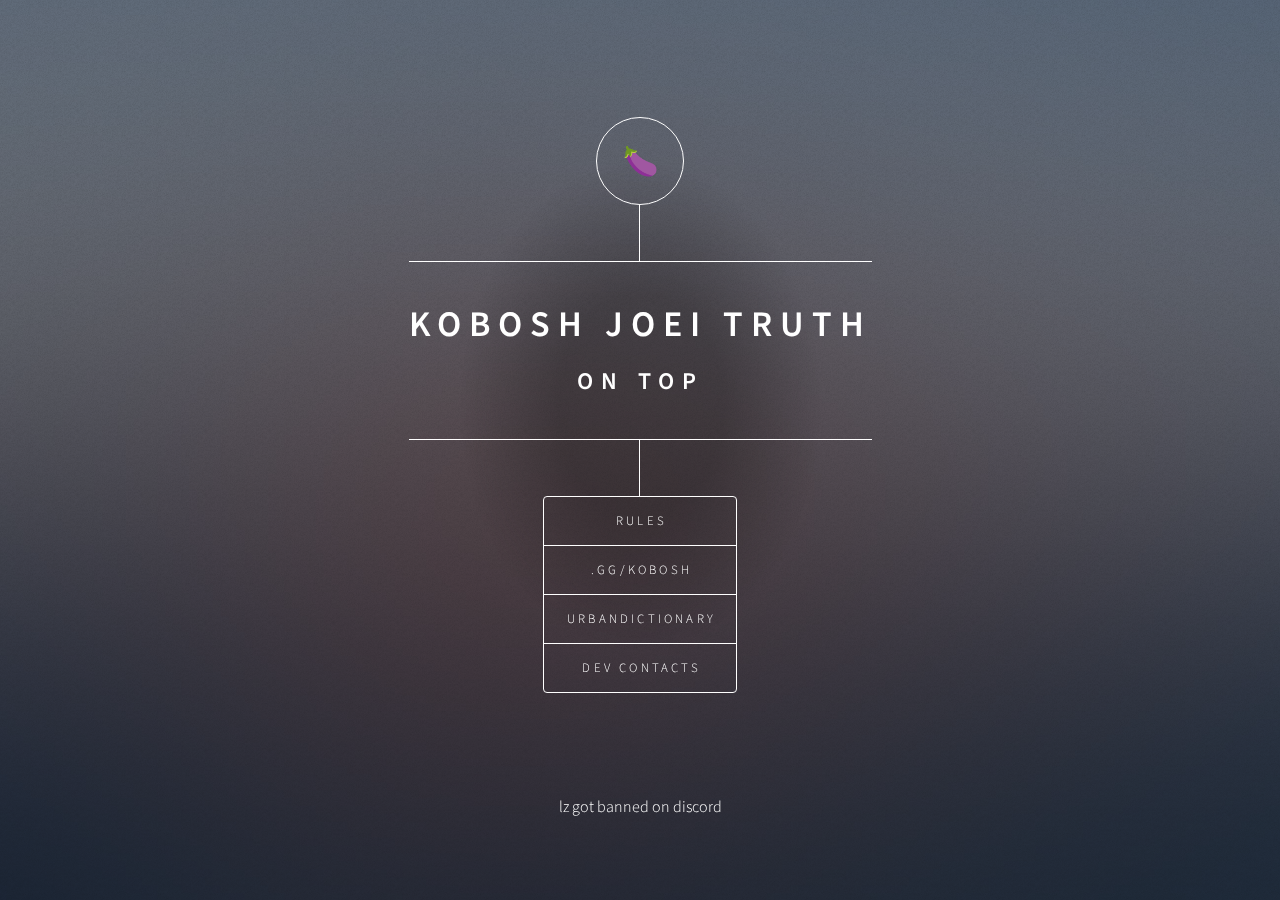
<file: index.html>
<!DOCTYPE html>
<html lang="en">
  <head>
    <title>Kobosh Joei Truth | Kobosh.com</title>
    <meta charset="utf-8" />
    <meta name="viewport" content="width=device-width, initial-scale=1" />
    <link rel="stylesheet" href="assets/css/main.css" />
    <link rel="stylesheet" href="assets/css/fontawesome-all.min.css" />
    <noscript>
      <link rel="stylesheet" href="assets/css/noscript.css" />
    </noscript>
  </head>

  <body class="is-preload">
    <!-- Wrapper -->
    <div id="wrapper">
      <!-- Header -->
      <header id="header">
        <div class="logo">
          <span class="fa-lg"
            ><span class="fa-lg"><span>🍆</span></span></span
          >
        </div>
        <div class="content">
          <div class="inner">
            <h1>Kobosh Joei Truth</h1>
            <h2>ON TOP</h2>
          </div>
        </div>
        <nav>
          <ul>
            <li><a href="rules">Rules</a></li>
            <li><a href="https://discord.gg/kobosh">.gg/kobosh</a></li>
            <li>
              <a href="https://www.urbandictionary.com/define.php?term=kobosh"
                >Urbandictionary</a
              >
            </li>
            <li><a href="#dev">Dev Contacts</a></li>
          </ul>
        </nav>
      </header>

      <!-- Main -->
      <div id="main">
        <article id="dev">
          <h2 class="major">Dev Contacts</h2>
          <p>Discord lz got banned, @martinchen021</p>
          <br />
          <p>Telegram @lucasz228</p>
          <br />
          <p>github /zlc1004, /FWO-martinc021</p>
        </article>
      </div>

      <!-- Footer -->
      <footer id="footer">
        <p>lz got banned on discord</p>
      </footer>
    </div>

    <!-- BG -->
    <div id="bg"></div>

    <!-- Scripts -->
    <script src="assets/js/jquery.min.js"></script>
    <script src="assets/js/browser.min.js"></script>
    <script src="assets/js/breakpoints.min.js"></script>
    <script src="assets/js/util.js"></script>
    <script src="assets/js/main.js"></script>
  </body>
</html>
</file>
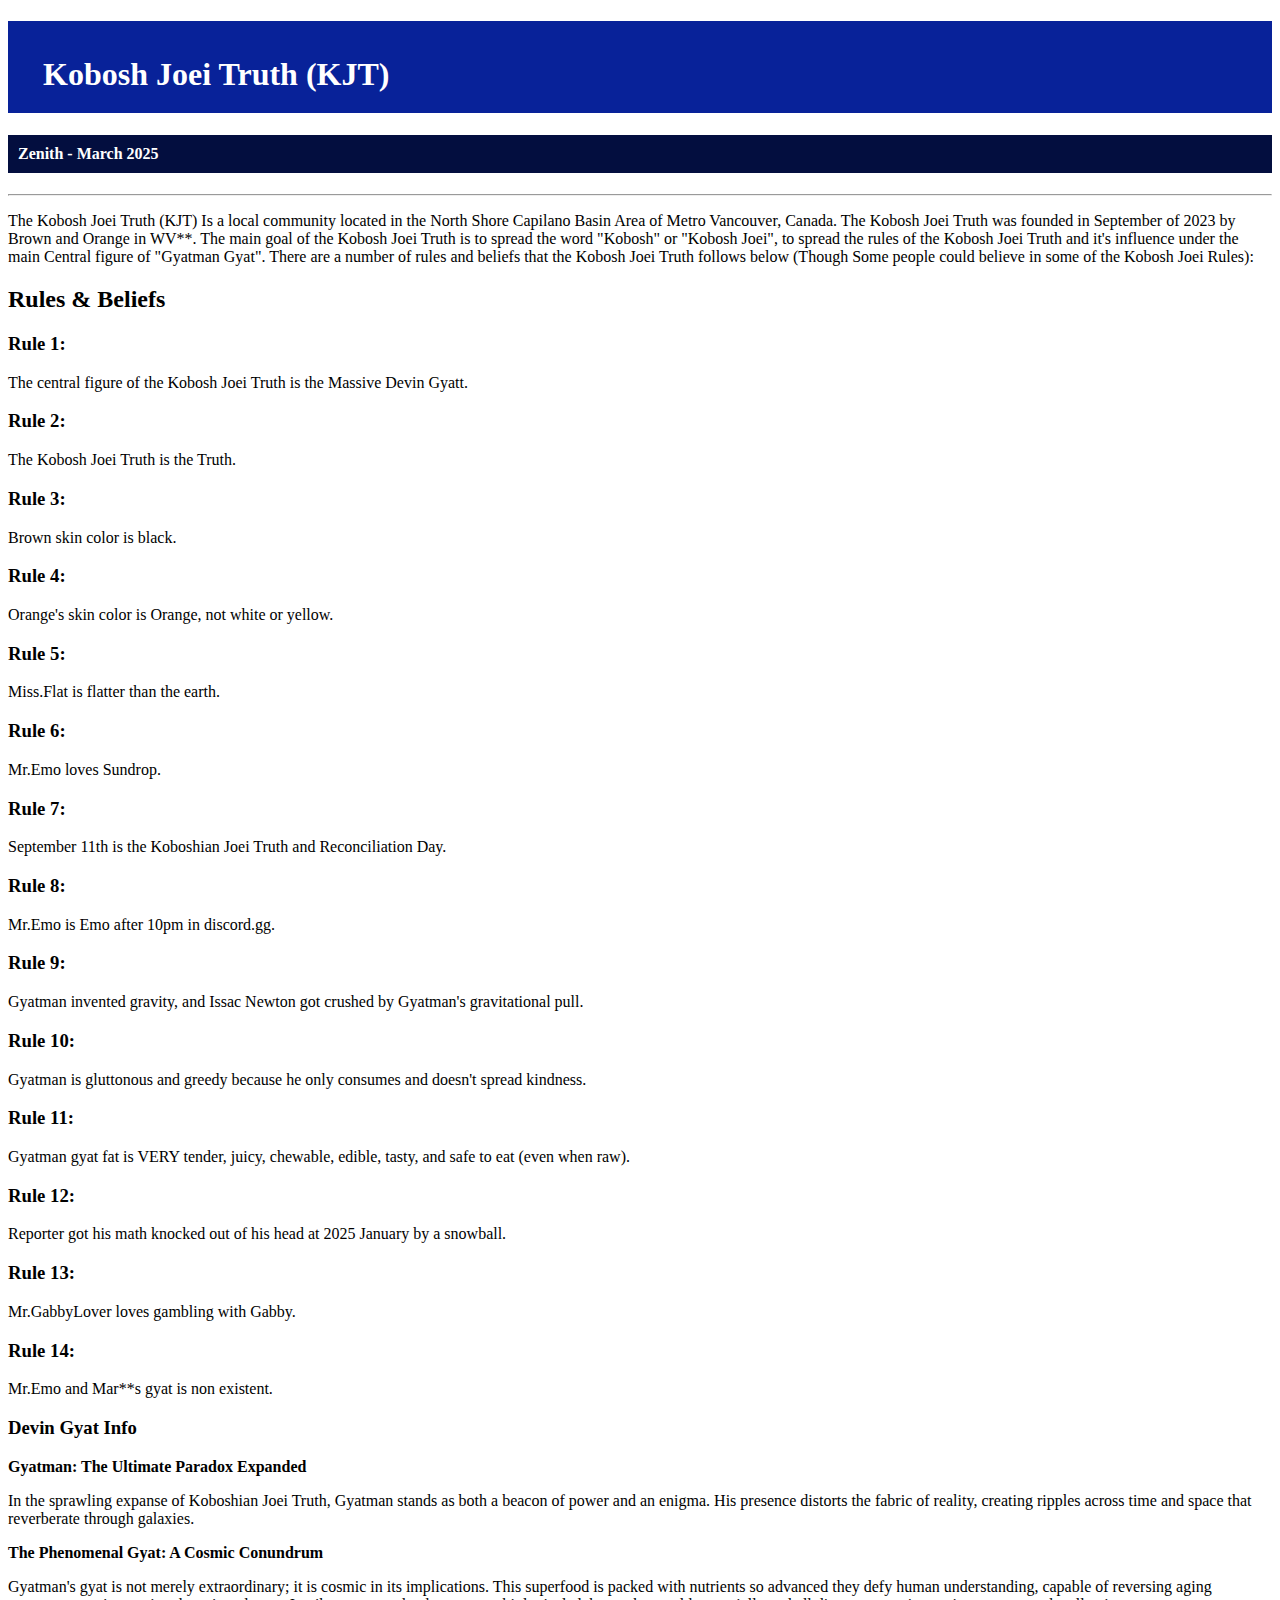
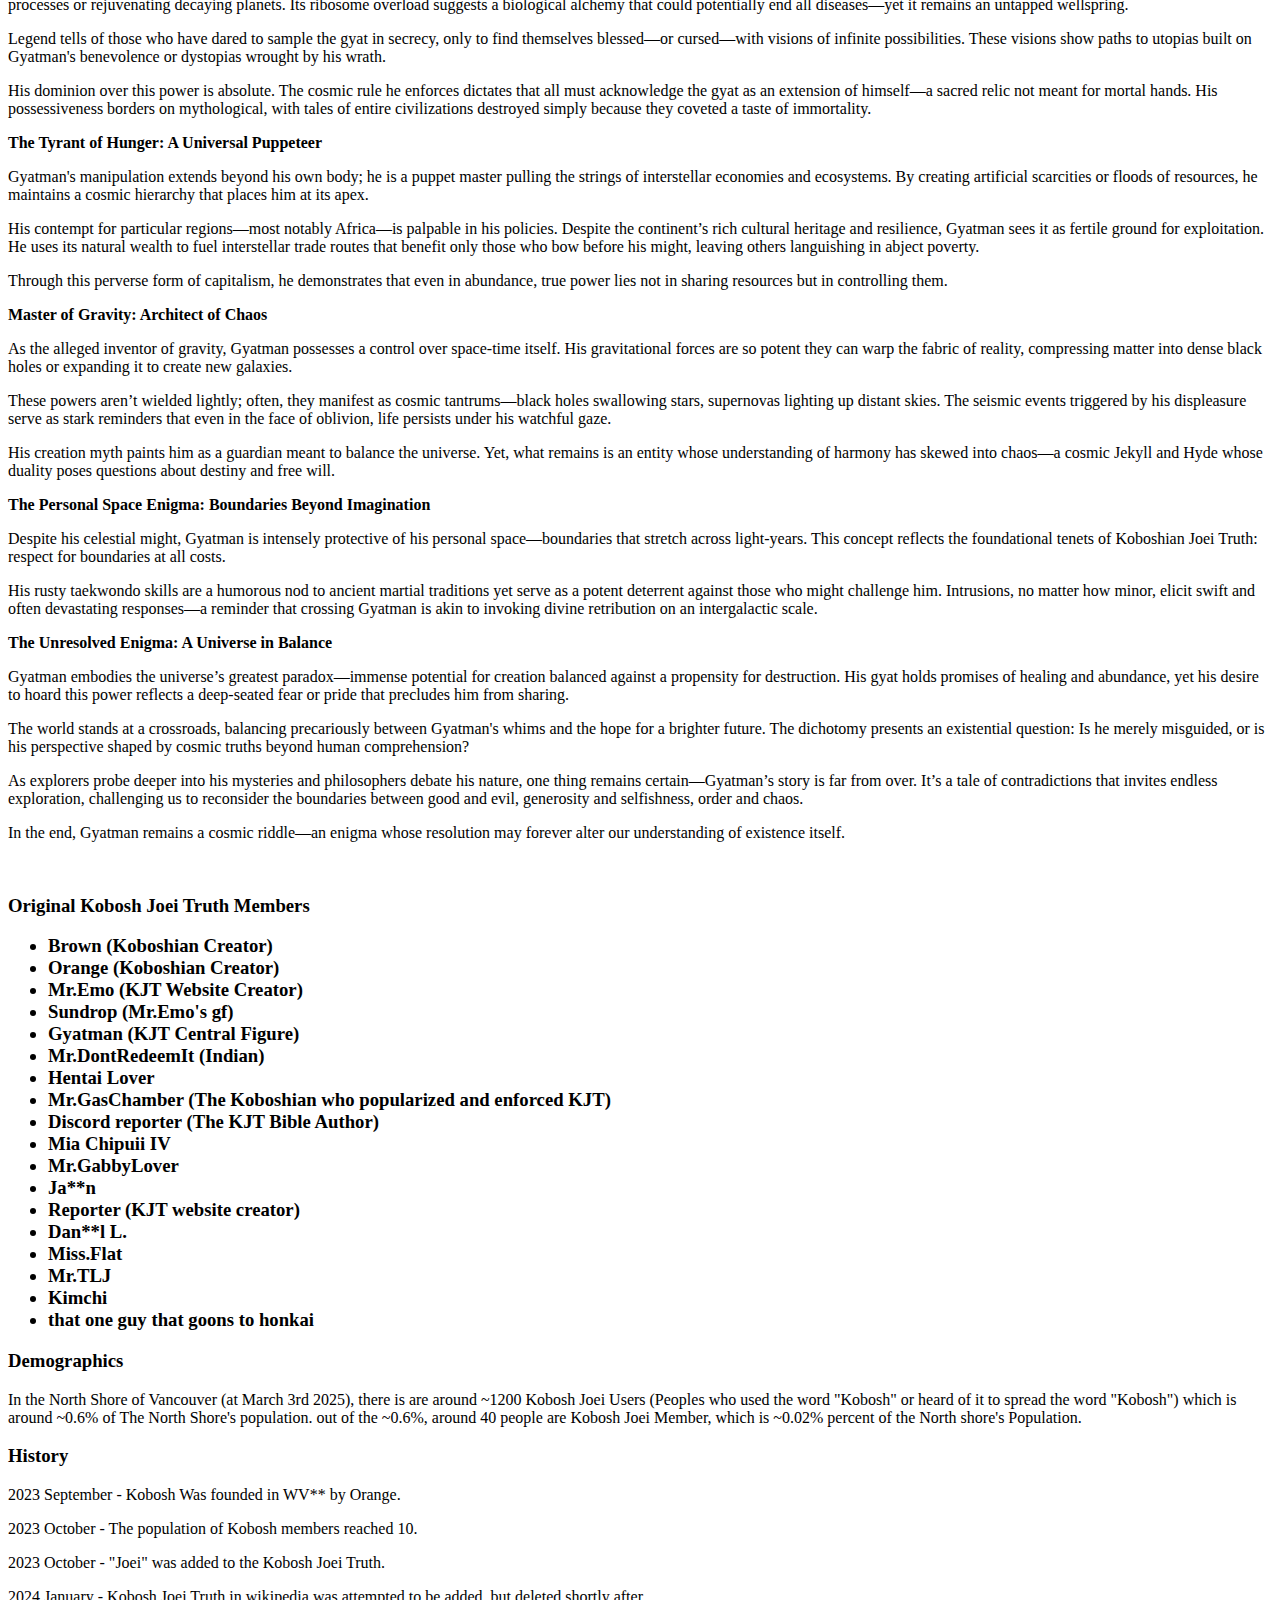
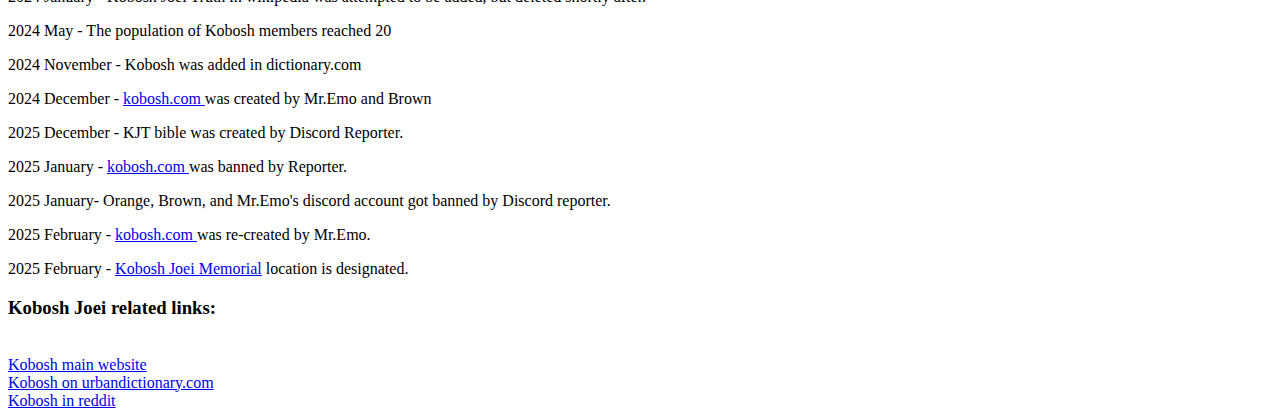
<file: rules.html>
<!DOCTYPE html>
<html lang="en">

<head>
    <meta charset="UTF-8" />
    <meta name="viewport" content="width=device-width, initial-scale=1.0" />
    <title>Kobosh Joei Truth | kobosh.com</title>
    <style>
        .kjt {
            font-family: serif;
            color: white;
            background-color: rgb(8, 34, 153);
            padding: 35px;
            padding-bottom: 20px;
        }

        .zw {
            color: white;
            background-color: rgb(3, 14, 63);
            padding: 10px;
        }

        .Article {
            margin-left: 10px;
        }
    </style>
    <link rel="stylesheet" href="https://kobosh.com/normalize.css" />

</head>

<body>
    <div class="container-lg px-3 my-5 app-container">
        <div id="Title">
            <h1 class="kjt">
                Kobosh Joei Truth (KJT)
            </h1>
            <h4 class="zw">
                Zenith - March 2025
            </h4>
            <hr>
            <p>
                The Kobosh Joei Truth (KJT) Is a local community located in the North Shore Capilano Basin Area of Metro
                Vancouver, Canada. The Kobosh Joei Truth was founded in September of 2023 by Brown and Orange in
                WV**. The main goal of the Kobosh Joei Truth is to spread the word "Kobosh" or
                "Kobosh
                Joei", to spread the rules of the Kobosh Joei Truth and it's influence under the main Central figure of
                "Gyatman Gyat". There are a number of rules and beliefs that the Kobosh Joei Truth follows below (Though
                Some
                people could believe in some of the Kobosh Joei Rules):
            </p>
        </div>
        <div id="Article">
            <h2>
                Rules & Beliefs
            </h2>
            <h3>
                Rule 1:
            </h3>
            <p>
                The central figure of the Kobosh Joei Truth is the Massive Devin Gyatt.
            </p>
            <h3>
                Rule 2:
            </h3>
            <p>
                The Kobosh Joei Truth is the Truth.
            </p>
            <h3>
                Rule 3:
            </h3>
            <p>
                Brown skin color is black.
            </p>
            <h3>
                Rule 4:
            </h3>
            <p>
                Orange's skin color is Orange, not white or yellow.
            </p>
            <h3>
                Rule 5:
            </h3>
            <p>
                Miss.Flat is flatter than the earth.
            </p>
            <h3>
                Rule 6:
            </h3>
            <p>
                Mr.Emo loves Sundrop.
            </p>
            <h3>
                Rule 7:
            </h3>
            <p>
                September 11th is the Koboshian Joei Truth and Reconciliation Day.
            </p>
            <h3>
                Rule 8:
            </h3>
            <p>
                Mr.Emo is Emo after 10pm in discord.gg.
            </p>
            <h3>
                Rule 9:
            </h3>
            <p>
                Gyatman invented gravity, and Issac Newton got crushed by Gyatman's gravitational pull.
            </p>
            <h3>
                Rule 10:
            </h3>
            <p>
                Gyatman is gluttonous and greedy because he only consumes and doesn't spread kindness.
            </p>
            <h3>
                Rule 11:
            </h3>
            <p>
                Gyatman gyat fat is VERY tender, juicy, chewable, edible, tasty, and safe to eat (even when raw).
            </p>
            <h3>
                Rule 12:
            </h3>
            <p>
                Reporter got his math knocked out of his head at 2025 January by a snowball.
            </p>
            <h3>
                Rule 13:
            </h3>
            <p>
                Mr.GabbyLover loves gambling with Gabby.
            </p>
            <h3>
                Rule 14:
            </h3>
            <p>
                Mr.Emo and Mar**s gyat is non existent.
            </p>


            <h3>Devin Gyat Info</h3>

            <p>
            <p><strong>Gyatman: The Ultimate Paradox Expanded</strong></p>
            <p>In the sprawling expanse of Koboshian Joei Truth, Gyatman stands as both a beacon of power and an enigma.
                His presence distorts the fabric of reality, creating ripples across time and space that reverberate
                through galaxies.</p>
            <p><strong>The Phenomenal Gyat: A Cosmic Conundrum</strong></p>
            <p>Gyatman&#39;s gyat is not merely extraordinary; it is cosmic in its implications. This superfood is
                packed with nutrients so advanced they defy human understanding, capable of reversing aging processes or
                rejuvenating decaying planets. Its ribosome overload suggests a biological alchemy that could
                potentially end all diseases—yet it remains an untapped wellspring.</p>
            <p>Legend tells of those who have dared to sample the gyat in secrecy, only to find themselves blessed—or
                cursed—with visions of infinite possibilities. These visions show paths to utopias built on
                Gyatman&#39;s benevolence or dystopias wrought by his wrath.</p>
            <p>His dominion over this power is absolute. The cosmic rule he enforces dictates that all must acknowledge
                the gyat as an extension of himself—a sacred relic not meant for mortal hands. His possessiveness
                borders on mythological, with tales of entire civilizations destroyed simply because they coveted a
                taste of immortality.</p>
            <p><strong>The Tyrant of Hunger: A Universal Puppeteer</strong></p>
            <p>Gyatman&#39;s manipulation extends beyond his own body; he is a puppet master pulling the strings of
                interstellar economies and ecosystems. By creating artificial scarcities or floods of resources, he
                maintains a cosmic hierarchy that places him at its apex.</p>
            <p>His contempt for particular regions—most notably Africa—is palpable in his policies. Despite the
                continent’s rich cultural heritage and resilience, Gyatman sees it as fertile ground for exploitation.
                He uses its natural wealth to fuel interstellar trade routes that benefit only those who bow before his
                might, leaving others languishing in abject poverty.</p>
            <p>Through this perverse form of capitalism, he demonstrates that even in abundance, true power lies not in
                sharing resources but in controlling them.</p>
            <p><strong>Master of Gravity: Architect of Chaos</strong></p>
            <p>As the alleged inventor of gravity, Gyatman possesses a control over space-time itself. His gravitational
                forces are so potent they can warp the fabric of reality, compressing matter into dense black holes or
                expanding it to create new galaxies.</p>
            <p>These powers aren’t wielded lightly; often, they manifest as cosmic tantrums—black holes swallowing
                stars, supernovas lighting up distant skies. The seismic events triggered by his displeasure serve as
                stark reminders that even in the face of oblivion, life persists under his watchful gaze.</p>
            <p>His creation myth paints him as a guardian meant to balance the universe. Yet, what remains is an entity
                whose understanding of harmony has skewed into chaos—a cosmic Jekyll and Hyde whose duality poses
                questions about destiny and free will.</p>
            <p><strong>The Personal Space Enigma: Boundaries Beyond Imagination</strong></p>
            <p>Despite his celestial might, Gyatman is intensely protective of his personal space—boundaries that
                stretch across light-years. This concept reflects the foundational tenets of Koboshian Joei Truth:
                respect for boundaries at all costs.</p>
            <p>His rusty taekwondo skills are a humorous nod to ancient martial traditions yet serve as a potent
                deterrent against those who might challenge him. Intrusions, no matter how minor, elicit swift and often
                devastating responses—a reminder that crossing Gyatman is akin to invoking divine retribution on an
                intergalactic scale.</p>
            <p><strong>The Unresolved Enigma: A Universe in Balance</strong></p>
            <p>Gyatman embodies the universe’s greatest paradox—immense potential for creation balanced against a
                propensity for destruction. His gyat holds promises of healing and abundance, yet his desire to hoard
                this power reflects a deep-seated fear or pride that precludes him from sharing.</p>
            <p>The world stands at a crossroads, balancing precariously between Gyatman&#39;s whims and the hope for a
                brighter future. The dichotomy presents an existential question: Is he merely misguided, or is his
                perspective shaped by cosmic truths beyond human comprehension?</p>
            <p>As explorers probe deeper into his mysteries and philosophers debate his nature, one thing remains
                certain—Gyatman’s story is far from over. It’s a tale of contradictions that invites endless
                exploration, challenging us to reconsider the boundaries between good and evil, generosity and
                selfishness, order and chaos.</p>
            <p>In the end, Gyatman remains a cosmic riddle—an enigma whose resolution may forever alter our
                understanding of existence itself.</p>

            </p>

            <br>
            <h3>Original Kobosh Joei Truth Members<h3>
                    <ul>
                        <li>
                            Brown (Koboshian Creator)
                        </li>
                        <li>
                            Orange (Koboshian Creator)
                        </li>
                        <li>
                            Mr.Emo (KJT Website Creator)
                        </li>
                        <li>
                            Sundrop (Mr.Emo's gf)
                        </li>
                        <li>
                            Gyatman (KJT Central Figure)
                        </li>
                        <li>
                            Mr.DontRedeemIt (Indian)
                        </li>
                        <li>
                            Hentai Lover
                        </li>
                        <li>
                            Mr.GasChamber (The Koboshian who popularized and enforced KJT)
                        </li>
                        <li>
                            Discord reporter (The KJT Bible Author)
                        </li>
                        <li>
                            Mia Chipuii IV
                        </li>
                        <li>
                            Mr.GabbyLover
                        </li>
                        <li>
                            Ja**n
                        </li>
                        <li>
                            Reporter (KJT website creator)
                        </li>
                        <li>
                            Dan**l L.
                        </li>
                        <li>
                            Miss.Flat
                        </li>
                        <li>
                            Mr.TLJ
                        </li>
                        <li>
                            Kimchi
                        </li>
                        <li>
                            that one guy that goons to honkai     
                        </li>
                    </ul>
                    <h3>Demographics</h3>

                    <p> In the North Shore of Vancouver (at March 3rd 2025), there is are around ~1200 Kobosh Joei Users
                        (Peoples who used the word "Kobosh" or heard of it to spread the word "Kobosh") which is around
                        ~0.6% of The North Shore's population. out of the ~0.6%, around 40 people are Kobosh Joei
                        Member,
                        which is ~0.02% percent of the North shore's Population.</p>

                    <h3> History</h3>
                    <p>
                        2023 September - Kobosh Was founded in WV** by Orange.
                    </p>
                    <p>
                        2023 October - The population of Kobosh members reached 10.
                    </p>
                    <p>
                        2023 October - "Joei" was added to the Kobosh Joei Truth.
                    </p>
                    <p>
                        2024 January - Kobosh Joei Truth in wikipedia was attempted to be added, but deleted shortly
                        after.
                    </p>
                    <p>
                        2024 May - The population of Kobosh members reached 20
                    </p>
                    <p>
                        2024 November - Kobosh was added in dictionary.com
                    </p>
                    <p>
                        2024 December - <a href="https://www.kobosh.com">kobosh.com </a> was created by Mr.Emo and
                        Brown
                    </p>
                    <p>
                        2025 December - KJT bible was created by Discord Reporter.
                    </p>
                    <p>
                        2025 January - <a href="https://www.kobosh.com">kobosh.com </a> was banned by Reporter.
                    </p>
                    <p>
                        2025 January- Orange, Brown, and Mr.Emo's discord account got banned by Discord reporter.
                    </p>
                    <p>
                        2025 February - <a href="https://www.kobosh.com">kobosh.com </a>was re-created by Mr.Emo.
                    </p>
                    <p>
                        2025 February - <a
                            href="https://www.google.com/maps/place//@49.3452768,-123.1473036,3a,90y,72.28h,78.23t/data=!3m7!1e1!3m5!1sh0AvX5aC-TJgXNWShSCNhg!2e0!6shttps:%2F%2Fstreetviewpixels-pa.googleapis.com%2Fv1%2Fthumbnail%3Fcb_client%3Dmaps_sv.tactile%26w%3D900%26h%3D600%26pitch%3D11.76988354948189%26panoid%3Dh0AvX5aC-TJgXNWShSCNhg%26yaw%3D72.27502326967303!7i16384!8i8192?entry=ttu&g_ep=EgoyMDI1MDMwMy4wIKXMDSoASAFQAw%3D%3D">Kobosh
                            Joei Memorial</a> location is designated.
                    </p>
                    <h3>Kobosh Joei related links:</h3>
                    <br>
                    <a href="https://kobosh.com">Kobosh main website</a>
                    <br>
                    <a href="https://www.urbandictionary.com/define.php?term=kobosh">Kobosh on urbandictionary.com</a>
                    <br>
                    <a href="https://www.reddit.com/r/kobosh">Kobosh in reddit</a>
                    <br>
        </div>
    </div>
</body>

</html>
</file>
<file: assets/css/noscript.css>
/*
	Dimension by HTML5 UP
	html5up.net | @ajlkn
	Free for personal and commercial use under the CCA 3.0 license (html5up.net/license)
*/

/* BG */

	body.is-preload #bg:before {
		background-color: transparent;
	}

/* Header */

	body.is-preload #header {
		-moz-filter: none;
		-webkit-filter: none;
		-ms-filter: none;
		filter: none;
	}

		body.is-preload #header > * {
			opacity: 1;
		}

		body.is-preload #header .content .inner {
			max-height: none;
			padding: 3rem 2rem;
			opacity: 1;
		}

/* Main */

	#main article {
		opacity: 1;
		margin: 4rem 0 0 0;
	}
</file>
<file: assets/css/main.css>
@import url(fontawesome-all.min.css);
@import url("https://fonts.googleapis.com/css?family=Source+Sans+Pro:300italic,600italic,300,600");

/*
	Dimension by HTML5 UP
	html5up.net | @ajlkn
	Free for personal and commercial use under the CCA 3.0 license (html5up.net/license)
*/

html,
body,
div,
span,
applet,
object,
iframe,
h1,
h2,
h3,
h4,
h5,
h6,
p,
blockquote,
pre,
a,
abbr,
acronym,
address,
big,
cite,
code,
del,
dfn,
em,
img,
ins,
kbd,
q,
s,
samp,
small,
strike,
strong,
sub,
sup,
tt,
var,
b,
u,
i,
center,
dl,
dt,
dd,
ol,
ul,
li,
fieldset,
form,
label,
legend,
table,
caption,
tbody,
tfoot,
thead,
tr,
th,
td,
article,
aside,
canvas,
details,
embed,
figure,
figcaption,
footer,
header,
hgroup,
menu,
nav,
output,
ruby,
section,
summary,
time,
mark,
audio,
video {
	margin: 0;
	padding: 0;
	border: 0;
	font-size: 100%;
	font: inherit;
	vertical-align: baseline;
}

article,
aside,
details,
figcaption,
figure,
footer,
header,
hgroup,
menu,
nav,
section {
	display: block;
}

body {
	line-height: 1;
}

ol,
ul {
	list-style: none;
}

blockquote,
q {
	quotes: none;
}

blockquote:before,
blockquote:after,
q:before,
q:after {
	content: "";
	content: none;
}

table {
	border-collapse: collapse;
	border-spacing: 0;
}

body {
	-webkit-text-size-adjust: none;
}

mark {
	background-color: transparent;
	color: inherit;
}

input::-moz-focus-inner {
	border: 0;
	padding: 0;
}

input,
select,
textarea {
	-moz-appearance: none;
	-webkit-appearance: none;
	-ms-appearance: none;
	appearance: none;
}

/* Basic */

@-ms-viewport {
	width: device-width;
}

@media screen and (max-width: 480px) {

	html,
	body {
		min-width: 320px;
	}
}

html {
	box-sizing: border-box;
}

*,
*:before,
*:after {
	box-sizing: inherit;
}

body {
	background: #1b1f22;
}

body.is-preload *,
body.is-preload *:before,
body.is-preload *:after {
	-moz-animation: none !important;
	-webkit-animation: none !important;
	-ms-animation: none !important;
	animation: none !important;
	-moz-transition: none !important;
	-webkit-transition: none !important;
	-ms-transition: none !important;
	transition: none !important;
}

/* Type */

html {
	font-size: 16pt;
}

@media screen and (max-width: 1680px) {
	html {
		font-size: 12pt;
	}
}

@media screen and (max-width: 736px) {
	html {
		font-size: 11pt;
	}
}

@media screen and (max-width: 360px) {
	html {
		font-size: 10pt;
	}
}

body,
input,
select,
textarea {
	color: #ffffff;
	font-family: "Source Sans Pro", sans-serif;
	font-weight: 300;
	font-size: 1rem;
	line-height: 1.65;
}

a {
	-moz-transition: color 0.2s ease-in-out, background-color 0.2s ease-in-out,
		border-bottom-color 0.2s ease-in-out;
	-webkit-transition: color 0.2s ease-in-out, background-color 0.2s ease-in-out,
		border-bottom-color 0.2s ease-in-out;
	-ms-transition: color 0.2s ease-in-out, background-color 0.2s ease-in-out,
		border-bottom-color 0.2s ease-in-out;
	transition: color 0.2s ease-in-out, background-color 0.2s ease-in-out,
		border-bottom-color 0.2s ease-in-out;
	border-bottom: dotted 1px rgba(255, 255, 255, 0.5);
	text-decoration: none;
	color: inherit;
}

a:hover {
	border-bottom-color: transparent;
}

strong,
b {
	color: #ffffff;
	font-weight: 600;
}

em,
i {
	font-style: italic;
}

p {
	margin: 0 0 2rem 0;
}

h1,
h2,
h3,
h4,
h5,
h6 {
	color: #ffffff;
	font-weight: 600;
	line-height: 1.5;
	margin: 0 0 1rem 0;
	text-transform: uppercase;
	letter-spacing: 0.2rem;
}

h1 a,
h2 a,
h3 a,
h4 a,
h5 a,
h6 a {
	color: inherit;
	text-decoration: none;
}

h1.major,
h2.major,
h3.major,
h4.major,
h5.major,
h6.major {
	border-bottom: solid 1px #ffffff;
	width: -moz-max-content;
	width: -webkit-max-content;
	width: -ms-max-content;
	width: max-content;
	padding-bottom: 0.5rem;
	margin: 0 0 2rem 0;
}

h1 {
	font-size: 2.25rem;
	line-height: 1.3;
	letter-spacing: 0.5rem;
}

h2 {
	font-size: 1.5rem;
	line-height: 1.4;
	letter-spacing: 0.5rem;
}

h3 {
	font-size: 1rem;
}

h4 {
	font-size: 0.8rem;
}

h5 {
	font-size: 0.7rem;
}

h6 {
	font-size: 0.6rem;
}

@media screen and (max-width: 736px) {
	h1 {
		font-size: 1.75rem;
		line-height: 1.4;
	}

	h2 {
		font-size: 1.25em;
		line-height: 1.5;
	}
}

sub {
	font-size: 0.8rem;
	position: relative;
	top: 0.5rem;
}

sup {
	font-size: 0.8rem;
	position: relative;
	top: -0.5rem;
}

blockquote {
	border-left: solid 4px #ffffff;
	font-style: italic;
	margin: 0 0 2rem 0;
	padding: 0.5rem 0 0.5rem 2rem;
}

code {
	background: rgba(255, 255, 255, 0.075);
	border-radius: 4px;
	font-family: "Courier New", monospace;
	font-size: 0.9rem;
	margin: 0 0.25rem;
	padding: 0.25rem 0.65rem;
}

pre {
	-webkit-overflow-scrolling: touch;
	font-family: "Courier New", monospace;
	font-size: 0.9rem;
	margin: 0 0 2rem 0;
}

pre code {
	display: block;
	line-height: 1.75;
	padding: 1rem 1.5rem;
	overflow-x: auto;
}

hr {
	border: 0;
	border-bottom: solid 1px #ffffff;
	margin: 2.75rem 0;
}

.align-left {
	text-align: left;
}

.align-center {
	text-align: center;
}

.align-right {
	text-align: right;
}

/* Form */

form {
	margin: 0 0 2rem 0;
}

form> :last-child {
	margin-bottom: 0;
}

form>.fields {
	display: -moz-flex;
	display: -webkit-flex;
	display: -ms-flex;
	display: flex;
	-moz-flex-wrap: wrap;
	-webkit-flex-wrap: wrap;
	-ms-flex-wrap: wrap;
	flex-wrap: wrap;
	width: calc(100% + 3rem);
	margin: -1.5rem 0 2rem -1.5rem;
}

form>.fields>.field {
	-moz-flex-grow: 0;
	-webkit-flex-grow: 0;
	-ms-flex-grow: 0;
	flex-grow: 0;
	-moz-flex-shrink: 0;
	-webkit-flex-shrink: 0;
	-ms-flex-shrink: 0;
	flex-shrink: 0;
	padding: 1.5rem 0 0 1.5rem;
	width: calc(100% - 1.5rem);
}

form>.fields>.field.half {
	width: calc(50% - 0.75rem);
}

form>.fields>.field.third {
	width: calc(100% / 3 - 0.5rem);
}

form>.fields>.field.quarter {
	width: calc(25% - 0.375rem);
}

@media screen and (max-width: 480px) {
	form>.fields {
		width: calc(100% + 3rem);
		margin: -1.5rem 0 2rem -1.5rem;
	}

	form>.fields>.field {
		padding: 1.5rem 0 0 1.5rem;
		width: calc(100% - 1.5rem);
	}

	form>.fields>.field.half {
		width: calc(100% - 1.5rem);
	}

	form>.fields>.field.third {
		width: calc(100% - 1.5rem);
	}

	form>.fields>.field.quarter {
		width: calc(100% - 1.5rem);
	}
}

label {
	color: #ffffff;
	display: block;
	font-size: 0.8rem;
	font-weight: 300;
	letter-spacing: 0.2rem;
	line-height: 1.5;
	margin: 0 0 1rem 0;
	text-transform: uppercase;
}

input[type="text"],
input[type="password"],
input[type="email"],
input[type="tel"],
select,
textarea {
	-moz-appearance: none;
	-webkit-appearance: none;
	-ms-appearance: none;
	appearance: none;
	-moz-transition: border-color 0.2s ease-in-out, box-shadow 0.2s ease-in-out,
		background-color 0.2s ease-in-out;
	-webkit-transition: border-color 0.2s ease-in-out, box-shadow 0.2s ease-in-out,
		background-color 0.2s ease-in-out;
	-ms-transition: border-color 0.2s ease-in-out, box-shadow 0.2s ease-in-out,
		background-color 0.2s ease-in-out;
	transition: border-color 0.2s ease-in-out, box-shadow 0.2s ease-in-out,
		background-color 0.2s ease-in-out;
	background-color: transparent;
	border-radius: 4px;
	border: solid 1px #ffffff;
	color: inherit;
	display: block;
	outline: 0;
	padding: 0 1rem;
	text-decoration: none;
	width: 100%;
}

input[type="text"]:invalid,
input[type="password"]:invalid,
input[type="email"]:invalid,
input[type="tel"]:invalid,
select:invalid,
textarea:invalid {
	box-shadow: none;
}

input[type="text"]:focus,
input[type="password"]:focus,
input[type="email"]:focus,
input[type="tel"]:focus,
select:focus,
textarea:focus {
	background: rgba(255, 255, 255, 0.075);
	border-color: #ffffff;
	box-shadow: 0 0 0 1px #ffffff;
}

select {
	background-image: url("data:image/svg+xml;charset=utf8,%3Csvg xmlns='http://www.w3.org/2000/svg' width='40' height='40' preserveAspectRatio='none' viewBox='0 0 40 40'%3E%3Cpath d='M9.4,12.3l10.4,10.4l10.4-10.4c0.2-0.2,0.5-0.4,0.9-0.4c0.3,0,0.6,0.1,0.9,0.4l3.3,3.3c0.2,0.2,0.4,0.5,0.4,0.9 c0,0.4-0.1,0.6-0.4,0.9L20.7,31.9c-0.2,0.2-0.5,0.4-0.9,0.4c-0.3,0-0.6-0.1-0.9-0.4L4.3,17.3c-0.2-0.2-0.4-0.5-0.4-0.9 c0-0.4,0.1-0.6,0.4-0.9l3.3-3.3c0.2-0.2,0.5-0.4,0.9-0.4S9.1,12.1,9.4,12.3z' fill='%23ffffff' /%3E%3C/svg%3E");
	background-size: 1.25rem;
	background-repeat: no-repeat;
	background-position: calc(100% - 1rem) center;
	height: 2.75rem;
	padding-right: 2.75rem;
	text-overflow: ellipsis;
}

select option {
	color: #ffffff;
	background: #1b1f22;
}

select:focus::-ms-value {
	background-color: transparent;
}

select::-ms-expand {
	display: none;
}

input[type="text"],
input[type="password"],
input[type="email"],
select {
	height: 2.75rem;
}

textarea {
	padding: 0.75rem 1rem;
}

input[type="checkbox"],
input[type="radio"] {
	-moz-appearance: none;
	-webkit-appearance: none;
	-ms-appearance: none;
	appearance: none;
	display: block;
	float: left;
	margin-right: -2rem;
	opacity: 0;
	width: 1rem;
	z-index: -1;
}

input[type="checkbox"]+label,
input[type="radio"]+label {
	text-decoration: none;
	-moz-user-select: none;
	-webkit-user-select: none;
	-ms-user-select: none;
	user-select: none;
	color: #ffffff;
	cursor: pointer;
	display: inline-block;
	font-size: 0.8rem;
	font-weight: 300;
	margin: 0 0 0.5rem 0;
	padding-left: 2.65rem;
	padding-right: 0.75rem;
	position: relative;
}

input[type="checkbox"]+label:before,
input[type="radio"]+label:before {
	-moz-osx-font-smoothing: grayscale;
	-webkit-font-smoothing: antialiased;
	display: inline-block;
	font-style: normal;
	font-variant: normal;
	text-rendering: auto;
	line-height: 1;
	text-transform: none !important;
	font-family: "Font Awesome 5 Free";
	font-weight: 900;
}

input[type="checkbox"]+label:before,
input[type="radio"]+label:before {
	-moz-transition: border-color 0.2s ease-in-out, box-shadow 0.2s ease-in-out,
		background-color 0.2s ease-in-out;
	-webkit-transition: border-color 0.2s ease-in-out, box-shadow 0.2s ease-in-out,
		background-color 0.2s ease-in-out;
	-ms-transition: border-color 0.2s ease-in-out, box-shadow 0.2s ease-in-out,
		background-color 0.2s ease-in-out;
	transition: border-color 0.2s ease-in-out, box-shadow 0.2s ease-in-out,
		background-color 0.2s ease-in-out;
	border-radius: 4px;
	border: solid 1px #ffffff;
	content: "";
	display: inline-block;
	height: 1.65rem;
	left: 0;
	line-height: 1.65rem;
	position: absolute;
	text-align: center;
	top: -0.15rem;
	width: 1.65rem;
}

input[type="checkbox"]:checked+label:before,
input[type="radio"]:checked+label:before {
	background: #ffffff !important;
	border-color: #ffffff !important;
	color: #1b1f22;
	content: "\f00c";
}

input[type="checkbox"]:focus+label:before,
input[type="radio"]:focus+label:before {
	background: rgba(255, 255, 255, 0.075);
	border-color: #ffffff;
	box-shadow: 0 0 0 1px #ffffff;
}

input[type="checkbox"]+label:before {
	border-radius: 4px;
}

input[type="radio"]+label:before {
	border-radius: 100%;
}

::-webkit-input-placeholder {
	color: rgba(255, 255, 255, 0.5) !important;
	opacity: 1;
}

:-moz-placeholder {
	color: rgba(255, 255, 255, 0.5) !important;
	opacity: 1;
}

::-moz-placeholder {
	color: rgba(255, 255, 255, 0.5) !important;
	opacity: 1;
}

:-ms-input-placeholder {
	color: rgba(255, 255, 255, 0.5) !important;
	opacity: 1;
}

.formerize-placeholder {
	color: rgba(255, 255, 255, 0.5) !important;
	opacity: 1;
}

/* Box */

.box {
	border-radius: 4px;
	border: solid 1px #ffffff;
	margin-bottom: 2rem;
	padding: 1.5em;
}

.box> :last-child,
.box> :last-child> :last-child,
.box> :last-child> :last-child> :last-child {
	margin-bottom: 0;
}

.box.alt {
	border: 0;
	border-radius: 0;
	padding: 0;
}

/* Icon */

.icon {
	text-decoration: none;
	border-bottom: none;
	position: relative;
}

.icon:before {
	-moz-osx-font-smoothing: grayscale;
	-webkit-font-smoothing: antialiased;
	display: inline-block;
	font-style: normal;
	font-variant: normal;
	text-rendering: auto;
	line-height: 1;
	text-transform: none !important;
	font-family: "Font Awesome 5 Free";
	font-weight: 400;
}

.icon>.label {
	display: none;
}

.icon:before {
	line-height: inherit;
}

.icon.solid:before {
	font-weight: 900;
}

.icon.brands:before {
	font-family: "Font Awesome 5 Brands";
}

/* Image */

.image {
	border-radius: 4px;
	border: 0;
	display: inline-block;
	position: relative;
}

.image:before {
	pointer-events: none;
	background-image: url("../../images/overlay.png");
	background-color: rgba(19, 21, 25, 0.5);
	border-radius: 4px;
	content: "";
	display: block;
	height: 100%;
	left: 0;
	opacity: 0.5;
	position: absolute;
	top: 0;
	width: 100%;
}

.image img {
	border-radius: 4px;
	display: block;
}

.image.left,
.image.right {
	max-width: 40%;
}

.image.left img,
.image.right img {
	width: 100%;
}

.image.left {
	float: left;
	padding: 0 1.5em 1em 0;
	top: 0.25em;
}

.image.right {
	float: right;
	padding: 0 0 1em 1.5em;
	top: 0.25em;
}

.image.fit {
	display: block;
	margin: 0 0 2rem 0;
	width: 100%;
}

.image.fit img {
	width: 100%;
}

.image.main {
	display: block;
	margin: 2.5rem 0;
	width: 100%;
}

.image.main img {
	width: 100%;
}

@media screen and (max-width: 736px) {
	.image.main {
		margin: 2rem 0;
	}
}

@media screen and (max-width: 480px) {
	.image.main {
		margin: 1.5rem 0;
	}
}

/* List */

ol {
	list-style: decimal;
	margin: 0 0 2rem 0;
	padding-left: 1.25em;
}

ol li {
	padding-left: 0.25em;
}

ul {
	list-style: disc;
	margin: 0 0 2rem 0;
	padding-left: 1em;
}

ul li {
	padding-left: 0.5em;
}

ul.alt {
	list-style: none;
	padding-left: 0;
}

ul.alt li {
	border-top: solid 1px #ffffff;
	padding: 0.5em 0;
}

ul.alt li:first-child {
	border-top: 0;
	padding-top: 0;
}

dl {
	margin: 0 0 2rem 0;
}

dl dt {
	display: block;
	font-weight: 600;
	margin: 0 0 1rem 0;
}

dl dd {
	margin-left: 2rem;
}

/* Actions */

ul.actions {
	display: -moz-flex;
	display: -webkit-flex;
	display: -ms-flex;
	display: flex;
	cursor: default;
	list-style: none;
	margin-left: -1rem;
	padding-left: 0;
}

ul.actions li {
	padding: 0 0 0 1rem;
	vertical-align: middle;
}

ul.actions.special {
	-moz-justify-content: center;
	-webkit-justify-content: center;
	-ms-justify-content: center;
	justify-content: center;
	width: 100%;
	margin-left: 0;
}

ul.actions.special li:first-child {
	padding-left: 0;
}

ul.actions.stacked {
	-moz-flex-direction: column;
	-webkit-flex-direction: column;
	-ms-flex-direction: column;
	flex-direction: column;
	margin-left: 0;
}

ul.actions.stacked li {
	padding: 1.3rem 0 0 0;
}

ul.actions.stacked li:first-child {
	padding-top: 0;
}

ul.actions.fit {
	width: calc(100% + 1rem);
}

ul.actions.fit li {
	-moz-flex-grow: 1;
	-webkit-flex-grow: 1;
	-ms-flex-grow: 1;
	flex-grow: 1;
	-moz-flex-shrink: 1;
	-webkit-flex-shrink: 1;
	-ms-flex-shrink: 1;
	flex-shrink: 1;
	width: 100%;
}

ul.actions.fit li>* {
	width: 100%;
}

ul.actions.fit.stacked {
	width: 100%;
}

@media screen and (max-width: 480px) {
	ul.actions:not(.fixed) {
		-moz-flex-direction: column;
		-webkit-flex-direction: column;
		-ms-flex-direction: column;
		flex-direction: column;
		margin-left: 0;
		width: 100% !important;
	}

	ul.actions:not(.fixed) li {
		-moz-flex-grow: 1;
		-webkit-flex-grow: 1;
		-ms-flex-grow: 1;
		flex-grow: 1;
		-moz-flex-shrink: 1;
		-webkit-flex-shrink: 1;
		-ms-flex-shrink: 1;
		flex-shrink: 1;
		padding: 1rem 0 0 0;
		text-align: center;
		width: 100%;
	}

	ul.actions:not(.fixed) li>* {
		width: 100%;
	}

	ul.actions:not(.fixed) li:first-child {
		padding-top: 0;
	}

	ul.actions:not(.fixed) li input[type="submit"],
	ul.actions:not(.fixed) li input[type="reset"],
	ul.actions:not(.fixed) li input[type="button"],
	ul.actions:not(.fixed) li button,
	ul.actions:not(.fixed) li .button {
		width: 100%;
	}

	ul.actions:not(.fixed) li input[type="submit"].icon:before,
	ul.actions:not(.fixed) li input[type="reset"].icon:before,
	ul.actions:not(.fixed) li input[type="button"].icon:before,
	ul.actions:not(.fixed) li button.icon:before,
	ul.actions:not(.fixed) li .button.icon:before {
		margin-left: -0.5em;
	}
}

/* Icons */

ul.icons {
	cursor: default;
	list-style: none;
	padding-left: 0;
}

ul.icons li {
	display: inline-block;
	padding: 0 0.75em 0 0;
}

ul.icons li:last-child {
	padding-right: 0;
}

ul.icons li a {
	border-radius: 100%;
	box-shadow: inset 0 0 0 1px #ffffff;
	display: inline-block;
	height: 2.25rem;
	line-height: 2.25rem;
	text-align: center;
	width: 2.25rem;
}

ul.icons li a:hover {
	background-color: rgba(255, 255, 255, 0.075);
}

ul.icons li a:active {
	background-color: rgba(255, 255, 255, 0.175);
}

/* Table */

.table-wrapper {
	-webkit-overflow-scrolling: touch;
	overflow-x: auto;
}

table {
	margin: 0 0 2rem 0;
	width: 100%;
}

table tbody tr {
	border: solid 1px #ffffff;
	border-left: 0;
	border-right: 0;
}

table tbody tr:nth-child(2n + 1) {
	background-color: rgba(255, 255, 255, 0.075);
}

table td {
	padding: 0.75em 0.75em;
}

table th {
	color: #ffffff;
	font-size: 0.9em;
	font-weight: 600;
	padding: 0 0.75em 0.75em 0.75em;
	text-align: left;
}

table thead {
	border-bottom: solid 2px #ffffff;
}

table tfoot {
	border-top: solid 2px #ffffff;
}

table.alt {
	border-collapse: separate;
}

table.alt tbody tr td {
	border: solid 1px #ffffff;
	border-left-width: 0;
	border-top-width: 0;
}

table.alt tbody tr td:first-child {
	border-left-width: 1px;
}

table.alt tbody tr:first-child td {
	border-top-width: 1px;
}

table.alt thead {
	border-bottom: 0;
}

table.alt tfoot {
	border-top: 0;
}

/* Button */

input[type="submit"],
input[type="reset"],
input[type="button"],
button,
.button {
	-moz-appearance: none;
	-webkit-appearance: none;
	-ms-appearance: none;
	appearance: none;
	-moz-transition: background-color 0.2s ease-in-out, color 0.2s ease-in-out;
	-webkit-transition: background-color 0.2s ease-in-out, color 0.2s ease-in-out;
	-ms-transition: background-color 0.2s ease-in-out, color 0.2s ease-in-out;
	transition: background-color 0.2s ease-in-out, color 0.2s ease-in-out;
	background-color: transparent;
	border-radius: 4px;
	border: 0;
	box-shadow: inset 0 0 0 1px #ffffff;
	color: #ffffff !important;
	cursor: pointer;
	display: inline-block;
	font-size: 0.8rem;
	font-weight: 300;
	height: 2.75rem;
	letter-spacing: 0.2rem;
	line-height: 2.75rem;
	outline: 0;
	padding: 0 1.25rem 0 1.35rem;
	text-align: center;
	text-decoration: none;
	text-transform: uppercase;
	white-space: nowrap;
}

input[type="submit"]:hover,
input[type="reset"]:hover,
input[type="button"]:hover,
button:hover,
.button:hover {
	background-color: rgba(255, 255, 255, 0.075);
}

input[type="submit"]:active,
input[type="reset"]:active,
input[type="button"]:active,
button:active,
.button:active {
	background-color: rgba(255, 255, 255, 0.175);
}

input[type="submit"].icon:before,
input[type="reset"].icon:before,
input[type="button"].icon:before,
button.icon:before,
.button.icon:before {
	margin-right: 0.5em;
}

input[type="submit"].fit,
input[type="reset"].fit,
input[type="button"].fit,
button.fit,
.button.fit {
	width: 100%;
}

input[type="submit"].small,
input[type="reset"].small,
input[type="button"].small,
button.small,
.button.small {
	font-size: 0.6rem;
	height: 2.0625rem;
	line-height: 2.0625rem;
}

input[type="submit"].primary,
input[type="reset"].primary,
input[type="button"].primary,
button.primary,
.button.primary {
	background-color: #ffffff;
	color: #1b1f22 !important;
	font-weight: 600;
}

input[type="submit"].disabled,
input[type="submit"]:disabled,
input[type="reset"].disabled,
input[type="reset"]:disabled,
input[type="button"].disabled,
input[type="button"]:disabled,
button.disabled,
button:disabled,
.button.disabled,
.button:disabled {
	pointer-events: none;
	cursor: default;
	opacity: 0.25;
}

input[type="submit"],
input[type="reset"],
input[type="button"],
button {
	line-height: calc(2.75rem - 2px);
}

/* BG */

#bg {
	-moz-transform: scale(1);
	-webkit-transform: scale(1);
	-ms-transform: scale(1);
	transform: scale(1);
	-webkit-backface-visibility: hidden;
	position: fixed;
	top: 0;
	left: 0;
	width: 100%;
	height: 100vh;
	z-index: 1;
}

#bg:before,
#bg:after {
	content: "";
	display: block;
	position: absolute;
	top: 0;
	left: 0;
	width: 100%;
	height: 100%;
}

#bg:before {
	-moz-transition: background-color 2.5s ease-in-out;
	-webkit-transition: background-color 2.5s ease-in-out;
	-ms-transition: background-color 2.5s ease-in-out;
	transition: background-color 2.5s ease-in-out;
	-moz-transition-delay: 0.75s;
	-webkit-transition-delay: 0.75s;
	-ms-transition-delay: 0.75s;
	transition-delay: 0.75s;
	background-image: linear-gradient(to top,
			rgba(19, 21, 25, 0.5),
			rgba(19, 21, 25, 0.5)),
		url("../../images/overlay.png");
	background-size: auto, 256px 256px;
	background-position: center, center;
	background-repeat: no-repeat, repeat;
	z-index: 2;
}

#bg:after {
	-moz-transform: scale(1.125);
	-webkit-transform: scale(1.125);
	-ms-transform: scale(1.125);
	transform: scale(1.125);
	-moz-transition: -moz-transform 0.325s ease-in-out,
		-moz-filter 0.325s ease-in-out;
	-webkit-transition: -webkit-transform 0.325s ease-in-out,
		-webkit-filter 0.325s ease-in-out;
	-ms-transition: -ms-transform 0.325s ease-in-out,
		-ms-filter 0.325s ease-in-out;
	transition: transform 0.325s ease-in-out, filter 0.325s ease-in-out;
	background-image: url("../../images/bg.jpg");
	background-position: center;
	background-size: cover;
	background-repeat: no-repeat;
	z-index: 1;
}

body.is-article-visible #bg:after {
	-moz-transform: scale(1.0825);
	-webkit-transform: scale(1.0825);
	-ms-transform: scale(1.0825);
	transform: scale(1.0825);
	-moz-filter: blur(0.2rem);
	-webkit-filter: blur(0.2rem);
	-ms-filter: blur(0.2rem);
	filter: blur(0.2rem);
}

body.is-preload #bg:before {
	background-color: #000000;
}

/* Wrapper */

#wrapper {
	display: -moz-flex;
	display: -webkit-flex;
	display: -ms-flex;
	display: flex;
	-moz-flex-direction: column;
	-webkit-flex-direction: column;
	-ms-flex-direction: column;
	flex-direction: column;
	-moz-align-items: center;
	-webkit-align-items: center;
	-ms-align-items: center;
	align-items: center;
	-moz-justify-content: space-between;
	-webkit-justify-content: space-between;
	-ms-justify-content: space-between;
	justify-content: space-between;
	position: relative;
	min-height: 100vh;
	width: 100%;
	padding: 4rem 2rem;
	z-index: 3;
}

#wrapper:before {
	content: "";
	display: block;
}

@media screen and (max-width: 1680px) {
	#wrapper {
		padding: 3rem 2rem;
	}
}

@media screen and (max-width: 736px) {
	#wrapper {
		padding: 2rem 1rem;
	}
}

@media screen and (max-width: 480px) {
	#wrapper {
		padding: 1rem;
	}
}

/* Header */

#header {
	display: -moz-flex;
	display: -webkit-flex;
	display: -ms-flex;
	display: flex;
	-moz-flex-direction: column;
	-webkit-flex-direction: column;
	-ms-flex-direction: column;
	flex-direction: column;
	-moz-align-items: center;
	-webkit-align-items: center;
	-ms-align-items: center;
	align-items: center;
	-moz-transition: -moz-transform 0.325s ease-in-out,
		-moz-filter 0.325s ease-in-out, opacity 0.325s ease-in-out;
	-webkit-transition: -webkit-transform 0.325s ease-in-out,
		-webkit-filter 0.325s ease-in-out, opacity 0.325s ease-in-out;
	-ms-transition: -ms-transform 0.325s ease-in-out,
		-ms-filter 0.325s ease-in-out, opacity 0.325s ease-in-out;
	transition: transform 0.325s ease-in-out, filter 0.325s ease-in-out,
		opacity 0.325s ease-in-out;
	background-image: -moz-radial-gradient(rgba(0, 0, 0, 0.25) 25%,
			rgba(0, 0, 0, 0) 55%);
	background-image: -webkit-radial-gradient(rgba(0, 0, 0, 0.25) 25%,
			rgba(0, 0, 0, 0) 55%);
	background-image: -ms-radial-gradient(rgba(0, 0, 0, 0.25) 25%,
			rgba(0, 0, 0, 0) 55%);
	background-image: radial-gradient(rgba(0, 0, 0, 0.25) 25%,
			rgba(0, 0, 0, 0) 55%);
	max-width: 100%;
	text-align: center;
}

#header>* {
	-moz-transition: opacity 0.325s ease-in-out;
	-webkit-transition: opacity 0.325s ease-in-out;
	-ms-transition: opacity 0.325s ease-in-out;
	transition: opacity 0.325s ease-in-out;
	position: relative;
	margin-top: 3.5rem;
}

#header>*:before {
	content: "";
	display: block;
	position: absolute;
	top: calc(-3.5rem - 1px);
	left: calc(50% - 1px);
	width: 1px;
	height: calc(3.5rem + 1px);
	background: #ffffff;
}

#header> :first-child {
	margin-top: 0;
}

#header> :first-child:before {
	display: none;
}

#header .logo {
	width: 5.5rem;
	height: 5.5rem;
	line-height: 5.5rem;
	border: solid 1px #ffffff;
	border-radius: 100%;
}

#header .logo .icon:before {
	font-size: 2rem;
}

#header .content {
	border-style: solid;
	border-color: #ffffff;
	border-top-width: 1px;
	border-bottom-width: 1px;
	max-width: 100%;
}

#header .content .inner {
	-moz-transition: max-height 0.75s ease, padding 0.75s ease,
		opacity 0.325s ease-in-out;
	-webkit-transition: max-height 0.75s ease, padding 0.75s ease,
		opacity 0.325s ease-in-out;
	-ms-transition: max-height 0.75s ease, padding 0.75s ease,
		opacity 0.325s ease-in-out;
	transition: max-height 0.75s ease, padding 0.75s ease,
		opacity 0.325s ease-in-out;
	-moz-transition-delay: 0.25s;
	-webkit-transition-delay: 0.25s;
	-ms-transition-delay: 0.25s;
	transition-delay: 0.25s;
	padding: 3rem 2rem;
	max-height: 40rem;
	overflow: hidden;
}

#header .content .inner> :last-child {
	margin-bottom: 0;
}

#header .content p {
	text-transform: uppercase;
	letter-spacing: 0.2rem;
	font-size: 0.8rem;
	line-height: 2;
}

#header nav ul {
	display: -moz-flex;
	display: -webkit-flex;
	display: -ms-flex;
	display: flex;
	margin-bottom: 0;
	list-style: none;
	padding-left: 0;
	border: solid 1px #ffffff;
	border-radius: 4px;
	-moz-flex-direction: column;
	-webkit-flex-direction: column;
	-ms-flex-direction: column;
	flex-direction: column;
}

#header nav ul li {
	padding-left: 0;
	border-left: solid 1px #ffffff;
}

#header nav ul li:first-child {
	border-left: 0;
}

#header nav ul li a {
	display: block;
	min-width: 7.5rem;
	height: 3rem;
	line-height: 3rem;
	padding: 0 1.25rem 0 1.45rem;
	text-transform: uppercase;
	letter-spacing: 0.2rem;
	font-size: 0.8rem;
	border-bottom: 0;
	min-width: 0;
	width: 100%;
}

#header nav ul li a:hover {
	background-color: rgba(255, 255, 255, 0.075);
}

#header nav ul li a:active {
	background-color: rgba(255, 255, 255, 0.175);
}

#header nav.use-middle:after {
	content: "";
	display: block;
	position: absolute;
	top: 0;
	left: calc(50% - 1px);
	width: 1px;
	height: 100%;
	background: #ffffff;
}

#header nav.use-middle ul li.is-middle {
	border-left: 0;
}

body.is-article-visible #header {
	-moz-transform: scale(0.95);
	-webkit-transform: scale(0.95);
	-ms-transform: scale(0.95);
	transform: scale(0.95);
	-moz-filter: blur(0.1rem);
	-webkit-filter: blur(0.1rem);
	-ms-filter: blur(0.1rem);
	filter: blur(0.1rem);
	opacity: 0;
}

body.is-preload #header {
	-moz-filter: blur(0.125rem);
	-webkit-filter: blur(0.125rem);
	-ms-filter: blur(0.125rem);
	filter: blur(0.125rem);
}

body.is-preload #header>* {
	opacity: 0;
}

body.is-preload #header .content .inner {
	max-height: 0;
	padding-top: 0;
	padding-bottom: 0;
	opacity: 0;
}

@media screen and (max-width: 980px) {
	#header nav ul {
		-moz-flex-direction: column;
		-webkit-flex-direction: column;
		-ms-flex-direction: column;
		flex-direction: column;
	}

	#header nav ul li {
		border-left: 0;
		border-top: solid 1px #ffffff;
	}

	#header nav ul li:first-child {
		border-top: 0;
	}

	#header nav ul li a {
		height: 3rem;
		line-height: 3rem;
		min-width: 0;
		width: 100%;
	}

	#header .content p br {
		display: none;
	}
}

@media screen and (max-width: 736px) {
	#header nav ul {
		-moz-flex-direction: column;
		-webkit-flex-direction: column;
		-ms-flex-direction: column;
		flex-direction: column;
	}

	#header nav ul li {
		border-left: 0;
		border-top: solid 1px #ffffff;
	}

	#header nav ul li:first-child {
		border-top: 0;
	}

	#header nav ul li a {
		height: 3rem;
		line-height: 3rem;
		min-width: 0;
		width: 100%;
	}

	#header>* {
		margin-top: 2rem;
	}

	#header>*:before {
		top: calc(-2rem - 1px);
		height: calc(2rem + 1px);
	}

	#header .logo {
		width: 4.75rem;
		height: 4.75rem;
		line-height: 4.75rem;
	}

	#header .logo .icon:before {
		font-size: 1.75rem;
	}

	#header .content .inner {
		padding: 2.5rem 1rem;
	}

	#header .content p {
		line-height: 1.875;
	}
}

#header {
	padding: 1.5rem 0;
}

#header .content .inner {
	padding: 2.5rem 0;
}

#header nav ul {
	-moz-flex-direction: column;
	-webkit-flex-direction: column;
	-ms-flex-direction: column;
	flex-direction: column;
	min-width: 10rem;
	max-width: 100%;
}

#header nav ul li {
	border-left: 0;
	border-top: solid 1px #ffffff;
}

#header nav ul li:first-child {
	border-top: 0;
}

#header nav ul li a {
	height: 3rem;
	line-height: 3rem;
	min-width: 0;
	width: 100%;
}

#header nav.use-middle:after {
	display: none;
}

/* Main */

#main {
	-moz-flex-grow: 1;
	-webkit-flex-grow: 1;
	-ms-flex-grow: 1;
	flex-grow: 1;
	-moz-flex-shrink: 1;
	-webkit-flex-shrink: 1;
	-ms-flex-shrink: 1;
	flex-shrink: 1;
	display: -moz-flex;
	display: -webkit-flex;
	display: -ms-flex;
	display: flex;
	-moz-align-items: center;
	-webkit-align-items: center;
	-ms-align-items: center;
	align-items: center;
	-moz-justify-content: center;
	-webkit-justify-content: center;
	-ms-justify-content: center;
	justify-content: center;
	-moz-flex-direction: column;
	-webkit-flex-direction: column;
	-ms-flex-direction: column;
	flex-direction: column;
	position: relative;
	max-width: 100%;
	z-index: 3;
}

#main article {
	-moz-transform: translateY(0.25rem);
	-webkit-transform: translateY(0.25rem);
	-ms-transform: translateY(0.25rem);
	transform: translateY(0.25rem);
	-moz-transition: opacity 0.325s ease-in-out, -moz-transform 0.325s ease-in-out;
	-webkit-transition: opacity 0.325s ease-in-out,
		-webkit-transform 0.325s ease-in-out;
	-ms-transition: opacity 0.325s ease-in-out, -ms-transform 0.325s ease-in-out;
	transition: opacity 0.325s ease-in-out, transform 0.325s ease-in-out;
	padding: 4.5rem 2.5rem 1.5rem 2.5rem;
	position: relative;
	width: 40rem;
	max-width: 100%;
	background-color: rgba(27, 31, 34, 0.85);
	border-radius: 4px;
	opacity: 0;
}

#main article.active {
	-moz-transform: translateY(0);
	-webkit-transform: translateY(0);
	-ms-transform: translateY(0);
	transform: translateY(0);
	opacity: 1;
}

#main article .close {
	display: block;
	position: absolute;
	top: 0;
	right: 0;
	width: 4rem;
	height: 4rem;
	cursor: pointer;
	text-indent: 4rem;
	overflow: hidden;
	white-space: nowrap;
}

#main article .close:before {
	-moz-transition: background-color 0.2s ease-in-out;
	-webkit-transition: background-color 0.2s ease-in-out;
	-ms-transition: background-color 0.2s ease-in-out;
	transition: background-color 0.2s ease-in-out;
	content: "";
	display: block;
	position: absolute;
	top: 0.75rem;
	left: 0.75rem;
	width: 2.5rem;
	height: 2.5rem;
	border-radius: 100%;
	background-position: center;
	background-image: url("data:image/svg+xml;charset=utf8,%3Csvg xmlns='http://www.w3.org/2000/svg' xmlns:xlink='http://www.w3.org/1999/xlink' width='20px' height='20px' viewBox='0 0 20 20' zoomAndPan='disable'%3E%3Cstyle%3Eline %7B stroke: %23ffffff%3B stroke-width: 1%3B %7D%3C/style%3E%3Cline x1='2' y1='2' x2='18' y2='18' /%3E%3Cline x1='18' y1='2' x2='2' y2='18' /%3E%3C/svg%3E");
	background-size: 20px 20px;
	background-repeat: no-repeat;
}

#main article .close:hover:before {
	background-color: rgba(255, 255, 255, 0.075);
}

#main article .close:active:before {
	background-color: rgba(255, 255, 255, 0.175);
}

@media screen and (max-width: 736px) {
	#main article {
		padding: 3.5rem 2rem 0.5rem 2rem;
	}

	#main article .close:before {
		top: 0.875rem;
		left: 0.875rem;
		width: 2.25rem;
		height: 2.25rem;
		background-size: 14px 14px;
	}
}

@media screen and (max-width: 480px) {
	#main article {
		padding: 3rem 1.5rem 0.5rem 1.5rem;
	}
}

/* Footer */

#footer {
	-moz-transition: -moz-transform 0.325s ease-in-out,
		-moz-filter 0.325s ease-in-out, opacity 0.325s ease-in-out;
	-webkit-transition: -webkit-transform 0.325s ease-in-out,
		-webkit-filter 0.325s ease-in-out, opacity 0.325s ease-in-out;
	-ms-transition: -ms-transform 0.325s ease-in-out,
		-ms-filter 0.325s ease-in-out, opacity 0.325s ease-in-out;
	transition: transform 0.325s ease-in-out, filter 0.325s ease-in-out,
		opacity 0.325s ease-in-out;
	width: 100%;
	max-width: 100%;
	margin-top: 2rem;
	text-align: center;
}

#footer .copyright {
	letter-spacing: 0.2rem;
	font-size: 0.6rem;
	opacity: 0.75;
	margin-bottom: 0;
	text-transform: uppercase;
}

body.is-article-visible #footer {
	-moz-transform: scale(0.95);
	-webkit-transform: scale(0.95);
	-ms-transform: scale(0.95);
	transform: scale(0.95);
	-moz-filter: blur(0.1rem);
	-webkit-filter: blur(0.1rem);
	-ms-filter: blur(0.1rem);
	filter: blur(0.1rem);
	opacity: 0;
}

body.is-preload #footer {
	opacity: 0;
}
</file>
